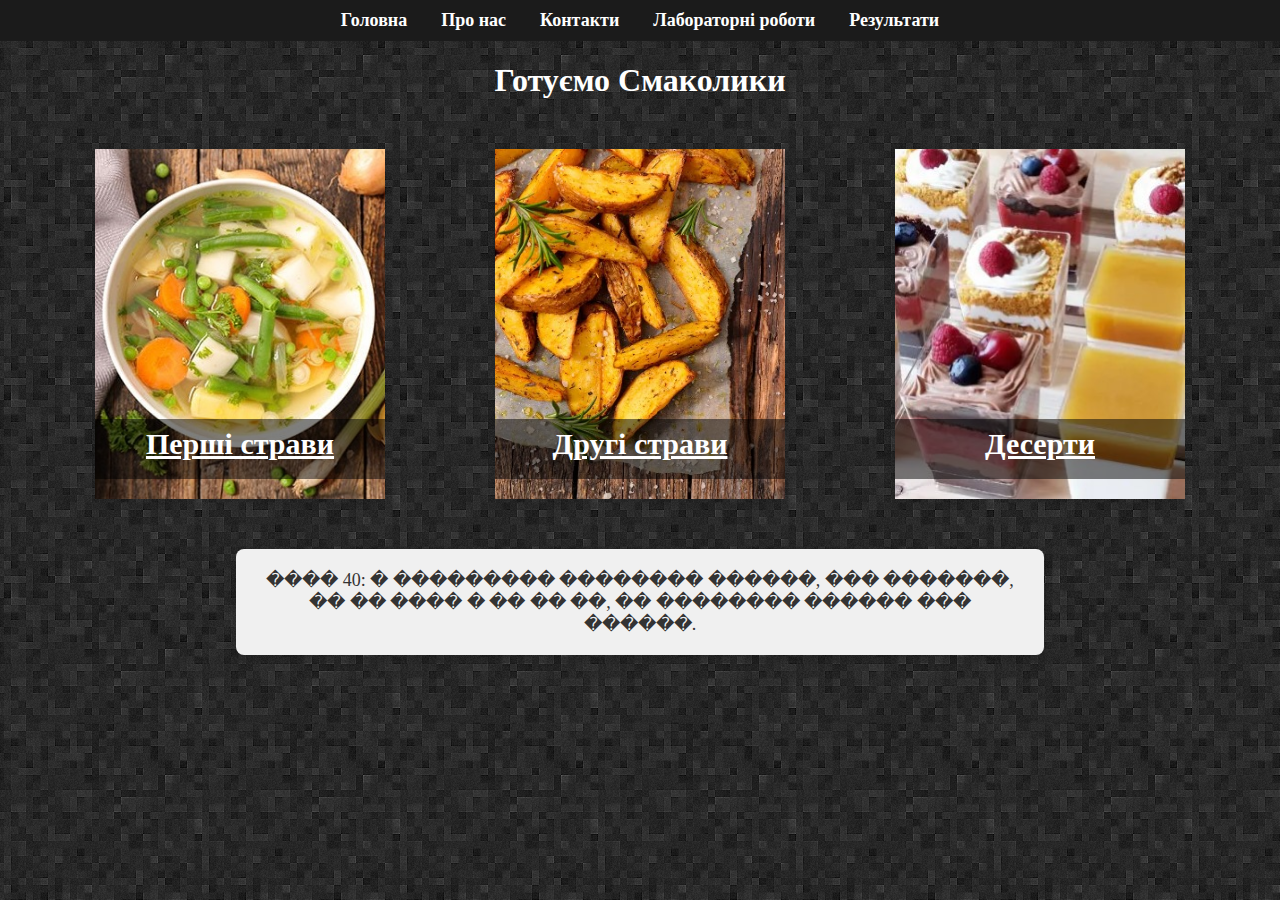
<file: index.html>
<!DOCTYPE html>
<html lang="uk">
<head>
    <meta charset="UTF-8">
    <meta name="viewport" content="width=device-width, initial-scale=1.0">
    <title>Головна</title>
    <link rel="stylesheet" href="style.css">
</head>
<body>
    <div class="top-panel">
        <a href="index.html">Головна</a>
        <a href="about.html">Про нас</a>
        <a href="contact.html">Контакти</a>
        <a href="labSelection.html">Лабораторні роботи</a>
        <a href="results.html">Результати</a>
    </div>
    <header>
        <div class="divider">
            <h1>Готуємо Смаколики</h1>
        </div>
    </header>
    <div class="navigation">
        <a href="first_courses.html" class="nav-block nav-first">
            <span>Перші страви</span>
        </a>
        <a href="second_courses.html" class="nav-block nav-second">
            <span>Другі страви</span>
        </a>
        <a href="desserts.html" class="nav-block nav-desserts">
            <span>Десерти</span>
        </a>
    </div>

    <div id="joke" class="message"></div>
    
    <script src="loadJoke.js"></script>
    <script src="MainPictureTransitions.js"></script>
    <script src="BackgroundMovement.js"></script>
</body>
</html>
</file>
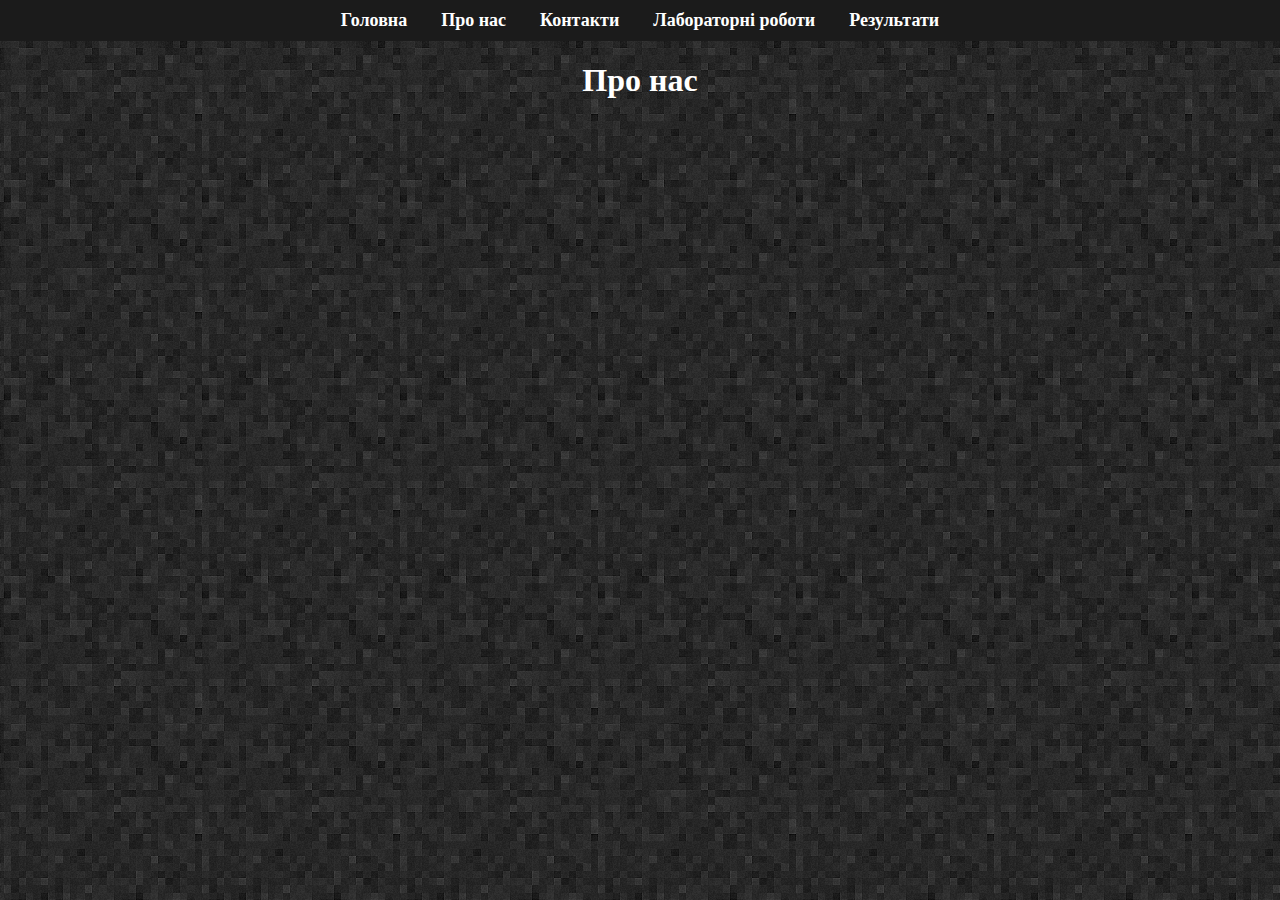
<file: about.html>
<!DOCTYPE html>
<html lang="uk">
<head>
    <meta charset="UTF-8">
    <meta name="viewport" content="width=device-width, initial-scale=1.0">
    <title>Про нас</title>
    <link rel="stylesheet" href="style.css">
</head>
<body>
    <div class="top-panel">
        <a href="index.html">Головна</a>
        <a href="about.html">Про нас</a>
        <a href="contact.html">Контакти</a>
        <a href="labSelection.html">Лабораторні роботи</a>
        <a href="results.html">Результати</a>
    </div>

    <header>
        <div class="divider">
            <h1>Про нас</h1>
        </div>
    </header>
    <script src="BackgroundMovement.js"></script>
</body>
</html>
</file>
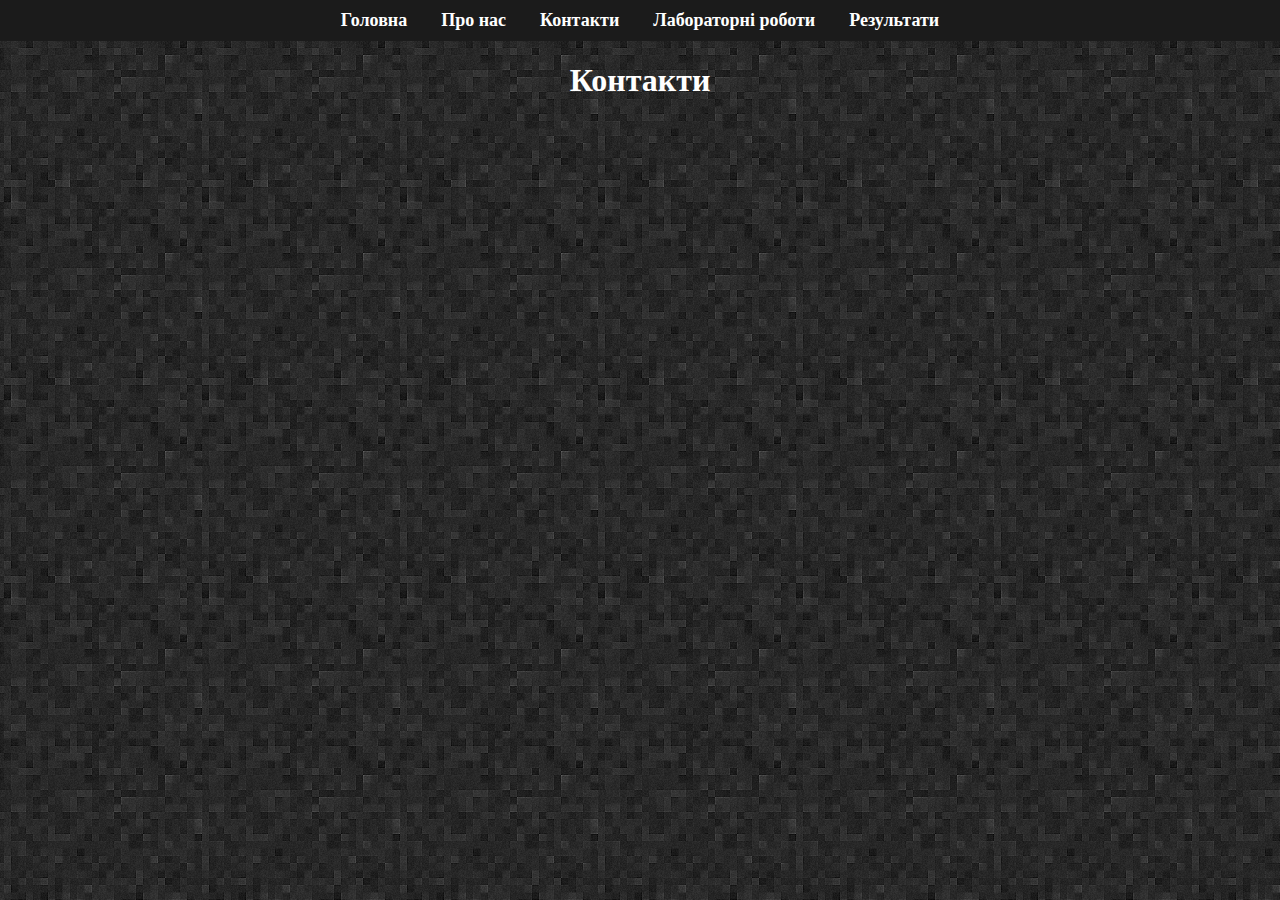
<file: contact.html>
<!DOCTYPE html>
<html lang="uk">
<head>
    <meta charset="UTF-8">
    <meta name="viewport" content="width=device-width, initial-scale=1.0">
    <title>Контакти</title>
    <link rel="stylesheet" href="style.css">
</head>
<body>
    <div class="top-panel">
        <a href="index.html">Головна</a>
        <a href="about.html">Про нас</a>
        <a href="contact.html">Контакти</a>
        <a href="labSelection.html">Лабораторні роботи</a>
        <a href="results.html">Результати</a>
    </div>

    <header>
        <div class="divider">
            <h1>Контакти</h1>
        </div>
    </header>
    <script src="BackgroundMovement.js"></script>
</body>
</html>
</file>
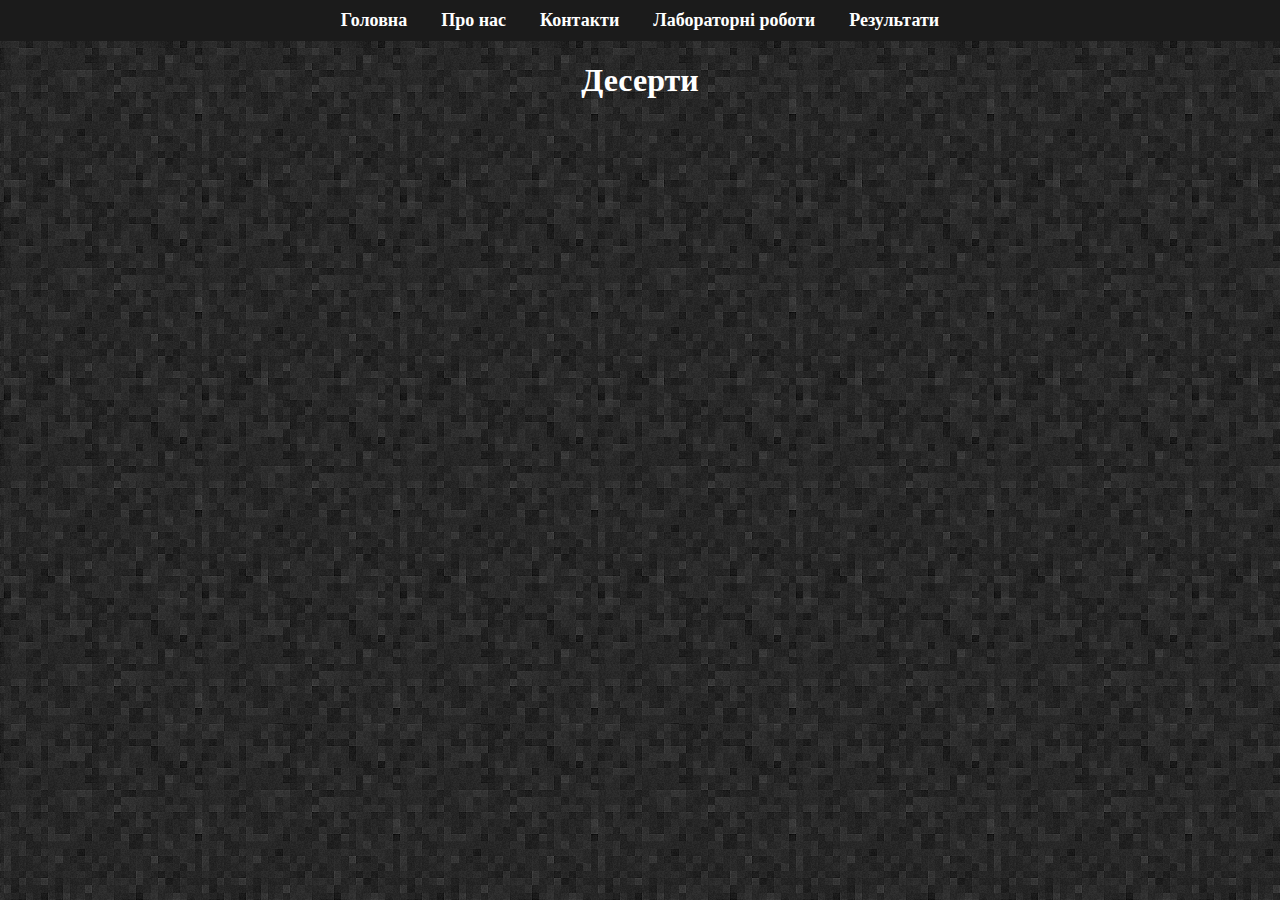
<file: desserts.html>
<!DOCTYPE html>
<html lang="uk">
<head>
    <meta charset="UTF-8">
    <meta name="viewport" content="width=device-width, initial-scale=1.0">
    <title>Десерти</title>
    <link rel="stylesheet" href="style.css">
</head>
<body>
    <div class="top-panel">
        <a href="index.html">Головна</a>
        <a href="about.html">Про нас</a>
        <a href="contact.html">Контакти</a>
        <a href="labSelection.html">Лабораторні роботи</a>
        <a href="results.html">Результати</a>
    </div>

    <header>
        <div class="divider">
            <h1>Десерти</h1>
        </div>
    </header>
    <script src="BackgroundMovement.js"></script>
</body>
</html>
</file>
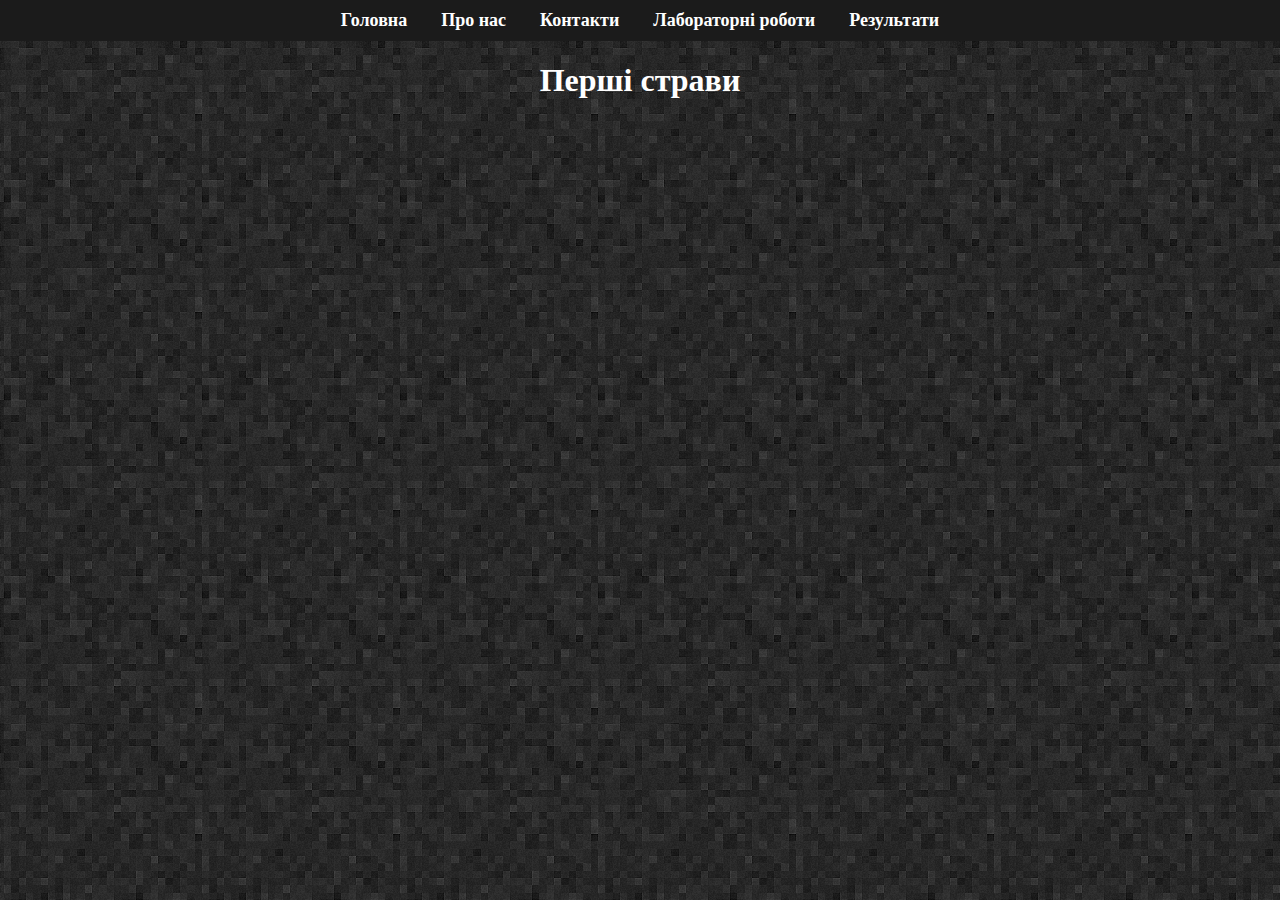
<file: first_courses.html>
<!DOCTYPE html>
<html lang="uk">
<head>
    <meta charset="UTF-8">
    <meta name="viewport" content="width=device-width, initial-scale=1.0">
    <title>Перші страви</title>
    <link rel="stylesheet" href="style.css">
</head>
<body>
    <div class="top-panel">
        <a href="index.html">Головна</a>
        <a href="about.html">Про нас</a>
        <a href="contact.html">Контакти</a>
        <a href="labSelection.html">Лабораторні роботи</a>
        <a href="results.html">Результати</a>
    </div>

    <header>
        <div class="divider">
            <h1>Перші страви</h1>
        </div>
    </header>
    <script src="BackgroundMovement.js"></script>
</body>
</html>
</file>
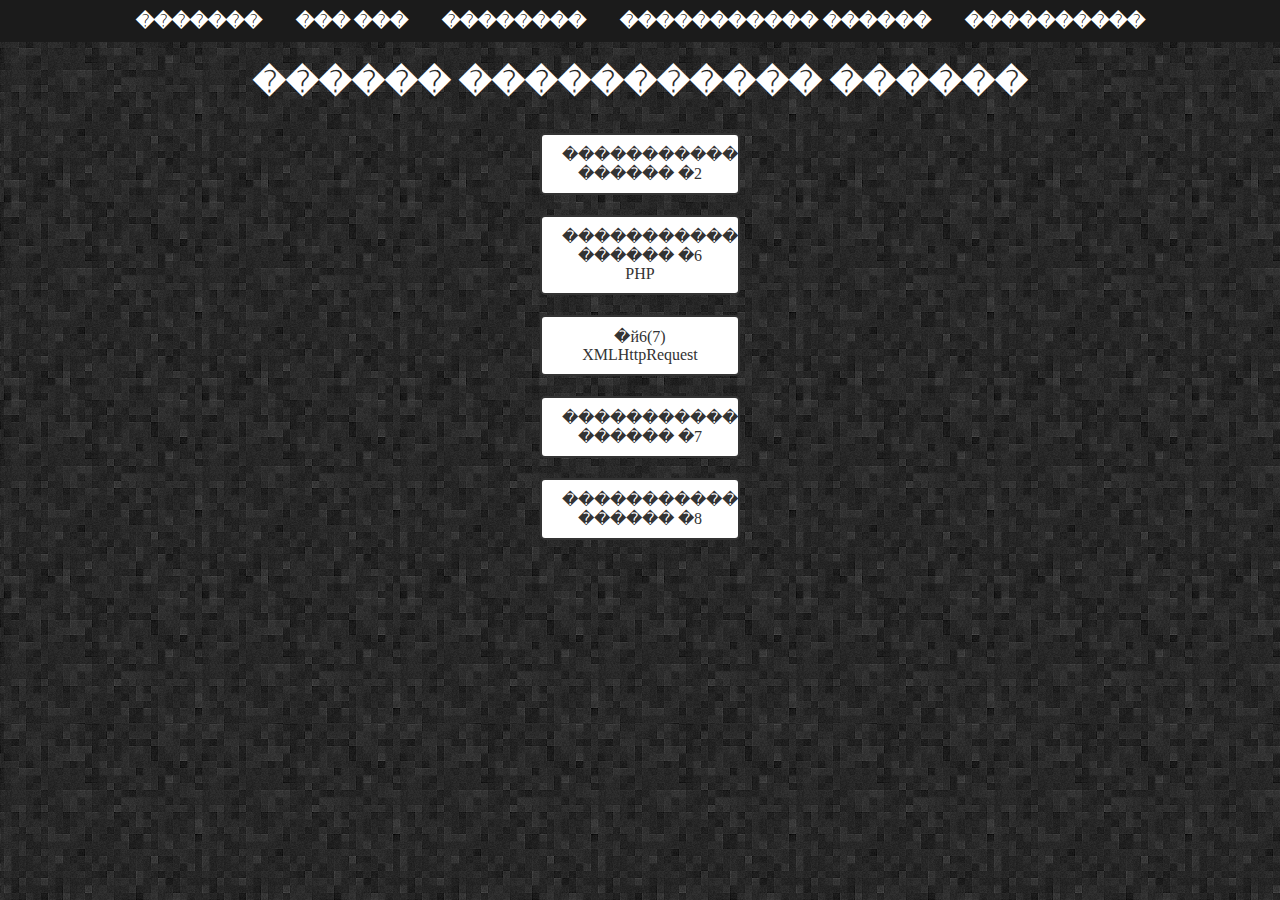
<file: labSelection.html>
<!DOCTYPE html>
<html lang="uk">
<head>
    <meta charset="UTF-8">
    <meta name="viewport" content="width=device-width, initial-scale=1.0">
    <title>����</title>
    <link rel="stylesheet" href="style.css">
</head>
<body>
    <div class="top-panel">
        <a href="index.html">�������</a>
        <a href="about.html">��� ���</a>
        <a href="contact.html">��������</a>
        <a href="labSelection.html">����������� ������</a>
        <a href="results.html">����������</a>
    </div>

    <div class="buttons-container">
        <h1>������ ����������� ������</h1>
        
        <button class="lab-button" onclick="window.location.href='lb2.html'">����������� ������ �2</button>
        <button class="lab-button" onclick="window.location.href='lb6.html'">����������� ������ �6 PHP</button>
        <button class="lab-button" onclick="window.location.href='lb6_7.html'">�й6(7) XMLHttpRequest</button>
        <button class="lab-button" onclick="window.location.href='lb7.html'">����������� ������ �7</button>
        <button class="lab-button" onclick="window.location.href='lb8.html'">����������� ������ �8</button>
    </div>
	<script src="BackgroundMovement.js"></script>
</body>
</html>
</file>
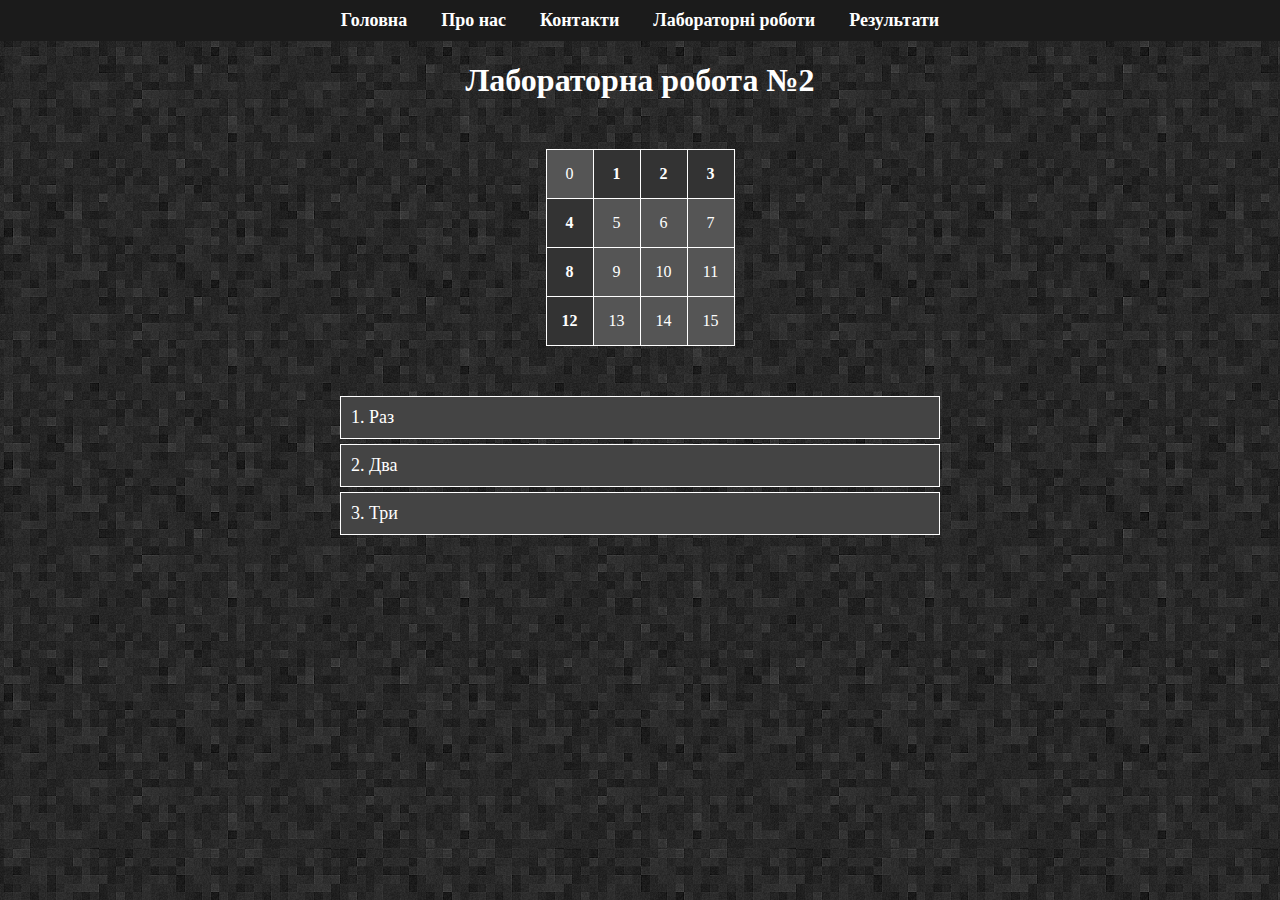
<file: lb2.html>
<!DOCTYPE html>
<html lang="uk">
<head>
    <meta charset="UTF-8">
    <meta name="viewport" content="width=device-width, initial-scale=1.0">
    <title>ЛР2</title>
    <link rel="stylesheet" href="style.css">
</head>
<body>
    <div class="top-panel">
        <a href="index.html">Головна</a>
        <a href="about.html">Про нас</a>
        <a href="contact.html">Контакти</a>
        <a href="labSelection.html">Лабораторні роботи</a>
        <a href="results.html">Результати</a>
    </div>

    <header>
        <div class="divider">
            <h1>Лабораторна робота №2</h1>
        </div>
    </header>
    <table border="1">
        <tr>
        <td>0</td>
        <th>1</th>
        <th>2</th>
        <th>3</th>
        </tr>
        <tr>
        <th>4</th>
        <td>5</td>
        <td>6</td>
        <td>7</td>
        </tr>
        <tr>
        <th>8</th>
        <td>9</td>
        <td>10</td>
        <td>11</td>
        </tr>
        <tr>
        <th>12</th>
        <td>13</td>
        <td>14</td>
        <td>15</td>
        </tr>
    </table>

    <ol>
        <li>Раз</li>
        <li>Два</li>
        <li>Три</li>
    </ol>

    <div class="video-container">
        <iframe width="320" height="240" src="https://www.youtube.com/embed/YNgW1sfHYAA" frameborder="0" allow="accelerometer; autoplay; clipboard-write; encrypted-media; gyroscope; picture-in-picture" allowfullscreen></iframe>
    </div>
    <script src="BackgroundMovement.js"></script>
</body>
</html>
</file>
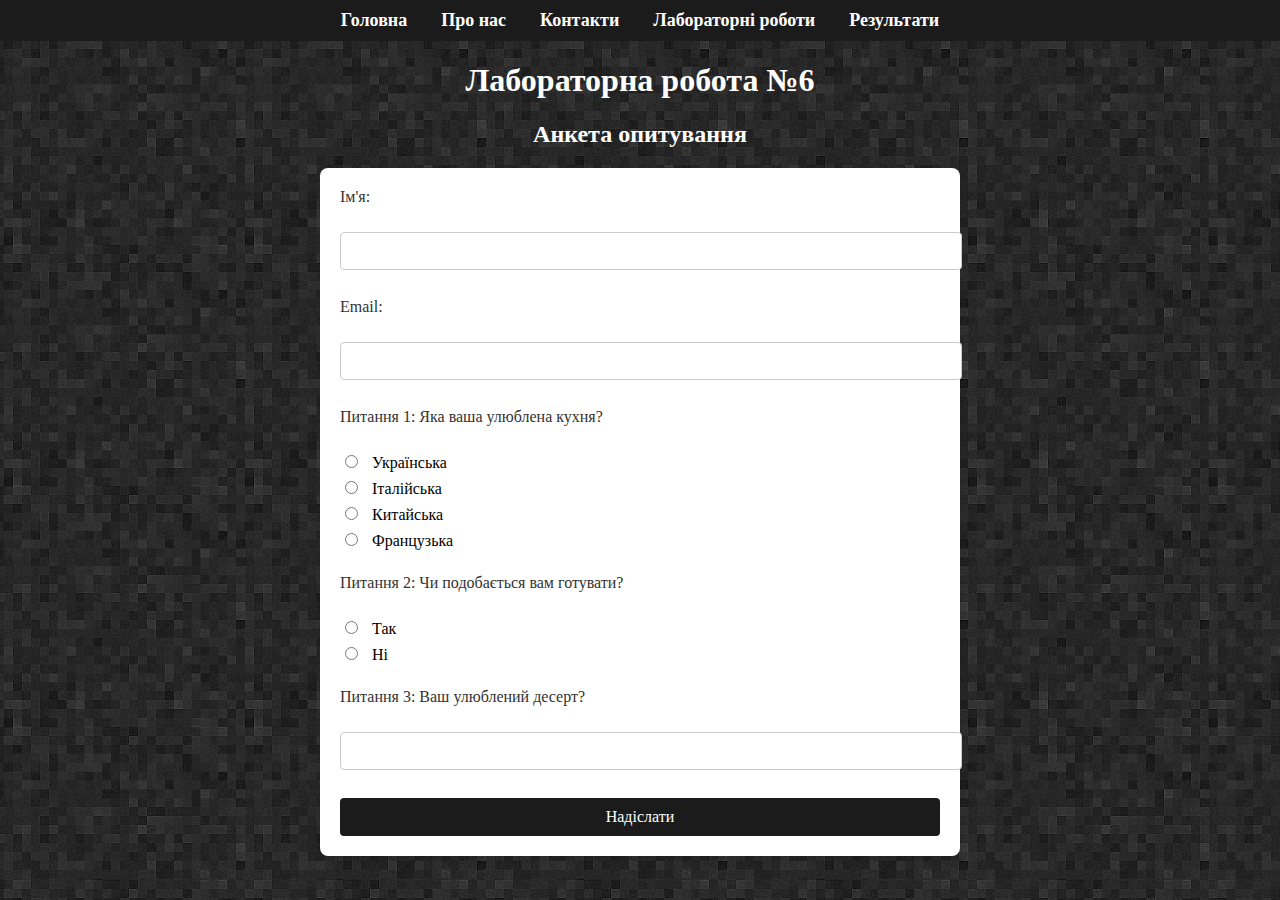
<file: lb6.html>
<!DOCTYPE html>
<html lang="uk">
<head>
    <meta charset="UTF-8">
    <meta name="viewport" content="width=device-width, initial-scale=1.0">
    <title>ЛР6</title>
    <link rel="stylesheet" href="style.css">
</head>
<body class="lb6-page">
    <div class="top-panel">
        <a href="index.html">Головна</a>
        <a href="about.html">Про нас</a>
        <a href="contact.html">Контакти</a>
        <a href="labSelection.html">Лабораторні роботи</a>
        <a href="results.html">Результати</a>
    </div>
    
    <header>
        <div class="divider">
            <h1>Лабораторна робота №6</h1>
        </div>
    </header>

    <h2>Анкета опитування</h2>

    <form action="survey_process.php" method="POST">
        <label>Ім'я:</label><br>
        <input type="text" name="name" required><br><br>

        <label>Email:</label><br>
        <input type="email" name="email" required><br><br>

        <label>Питання 1: Яка ваша улюблена кухня?</label><br>
        <input type="radio" name="question1" value="Українська"> Українська<br>
        <input type="radio" name="question1" value="Італійська"> Італійська<br>
        <input type="radio" name="question1" value="Китайська"> Китайська<br>
        <input type="radio" name="question1" value="Французька"> Французька<br><br>

        <label>Питання 2: Чи подобається вам готувати?</label><br>
        <input type="radio" name="question2" value="Так"> Так<br>
        <input type="radio" name="question2" value="Ні"> Ні<br><br>

        <label>Питання 3: Ваш улюблений десерт?</label><br>
        <input type="text" name="question3"><br><br>

        <button type="submit">Надіслати</button>
    </form>

    <script src="BackgroundMovement.js"></script>
</body>
</html>
</file>
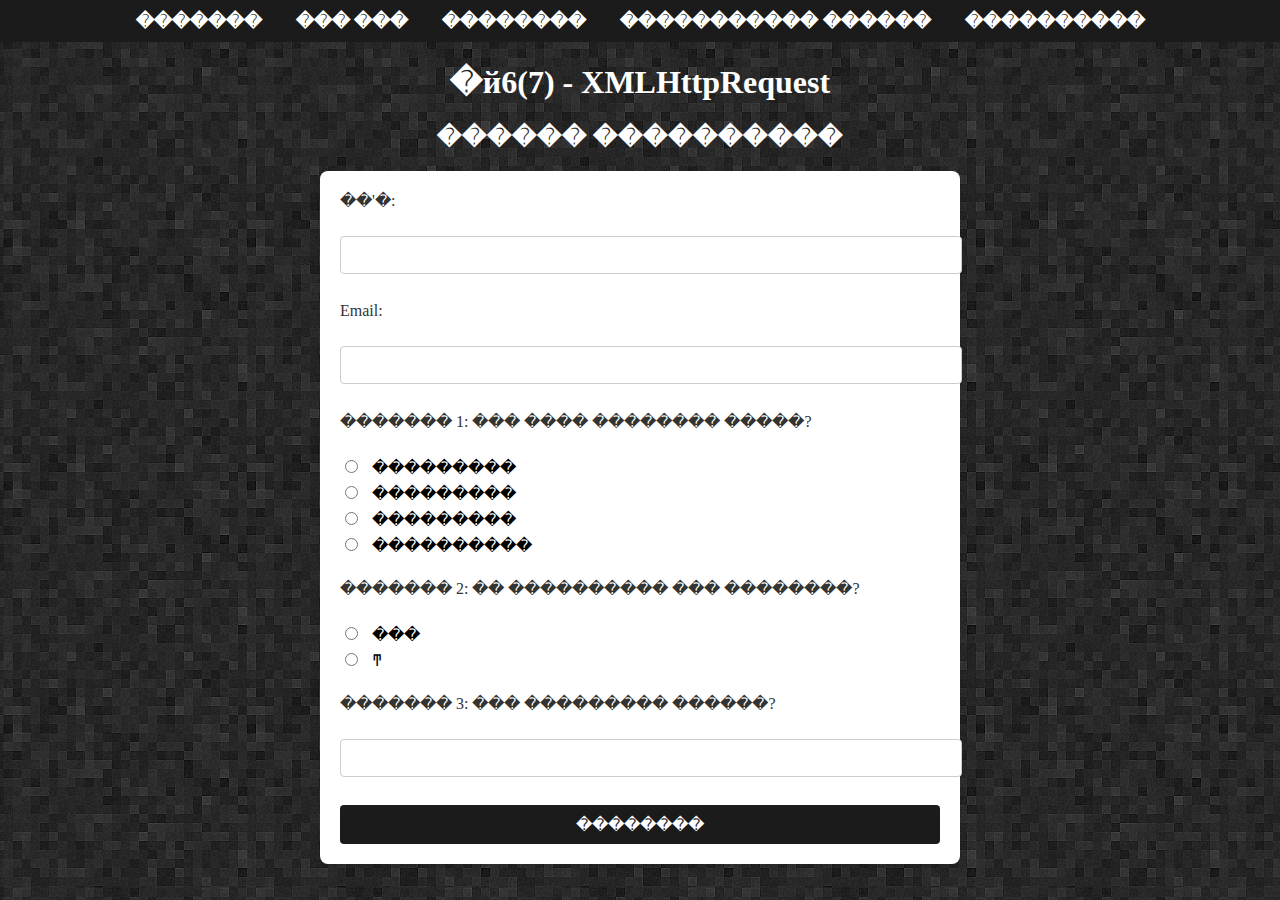
<file: lb6_7.html>
<!DOCTYPE html>
<html lang="uk">
<head>
    <meta charset="UTF-8">
    <meta name="viewport" content="width=device-width, initial-scale=1.0">
    <title>��6(7) - XMLHttpRequest</title>
    <link rel="stylesheet" href="style.css">
</head>
<body class="lb6-page">
    <div class="top-panel">
        <a href="index.html">�������</a>
        <a href="about.html">��� ���</a>
        <a href="contact.html">��������</a>
        <a href="labSelection.html">����������� ������</a>
        <a href="results.html">����������</a>
    </div>
    <header>
        <div class="divider">
            <h1>�й6(7) - XMLHttpRequest</h1>
        </div>
    </header>
    <h2>������ ����������</h2>

    <form id="surveyForm">
        <label>��'�:</label><br>
        <input type="text" name="name" required><br><br>

        <label>Email:</label><br>
        <input type="email" name="email" required><br><br>

        <label>������� 1: ��� ���� �������� �����?</label><br>
        <input type="radio" name="question1" value="���������"> ���������<br>
        <input type="radio" name="question1" value="���������"> ���������<br>
        <input type="radio" name="question1" value="���������"> ���������<br>
        <input type="radio" name="question1" value="����������"> ����������<br><br>

        <label>������� 2: �� ���������� ��� ��������?</label><br>
        <input type="radio" name="question2" value="���"> ���<br>
        <input type="radio" name="question2" value="ͳ"> ͳ<br><br>

        <label>������� 3: ��� ��������� ������?</label><br>
        <input type="text" name="question3"><br><br>

        <button type="submit">��������</button>
    </form>

    <div id="responseMessage"></div>

    <script src="BackgroundMovement.js"></script>
    <script src="formHandler.js"></script>
</body>
</html>
</file>
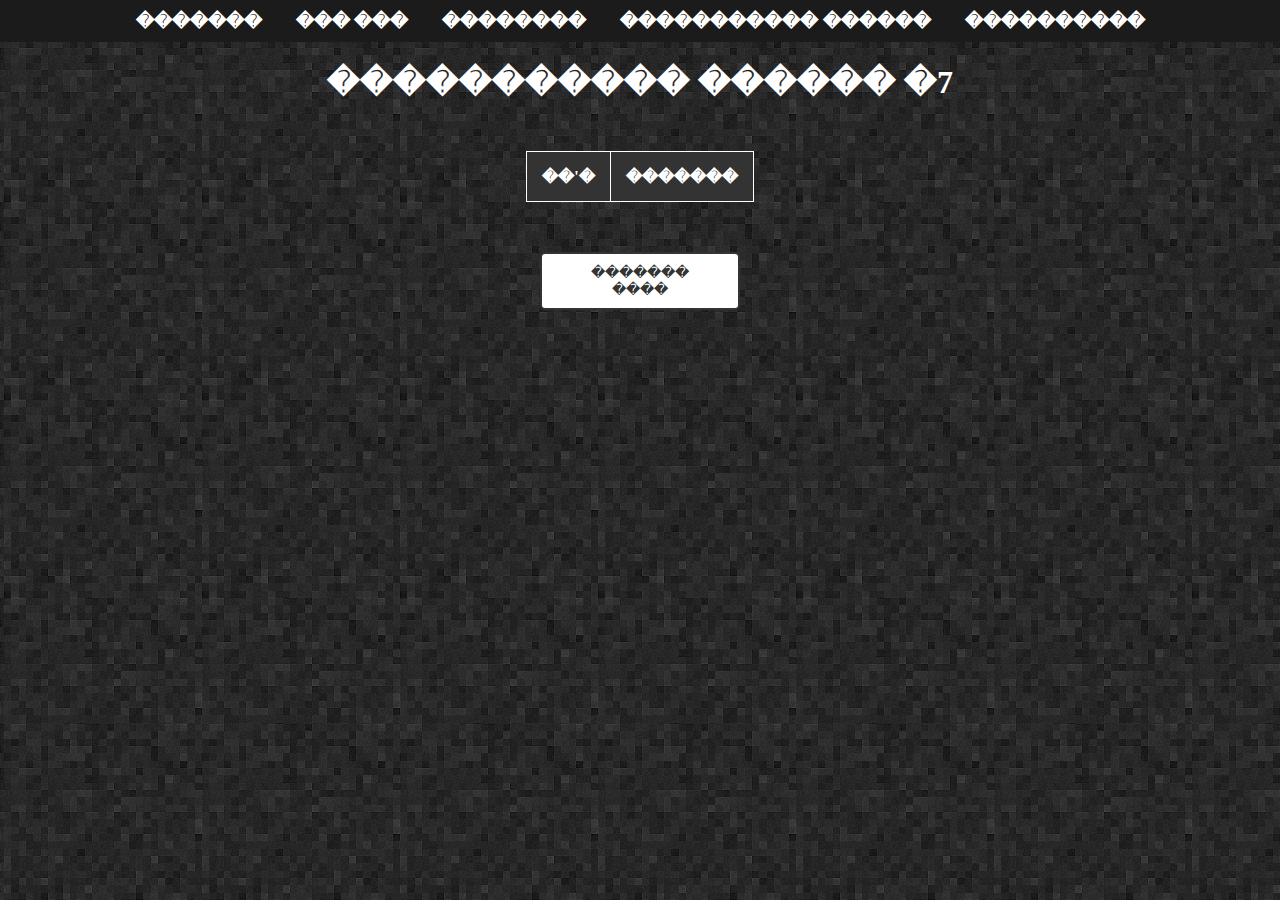
<file: lb7.html>
<!DOCTYPE html>
<html lang="uk">
<head>
    <meta charset="UTF-8">
    <meta name="viewport" content="width=device-width, initial-scale=1.0">
    <title>��7</title>
    <link rel="stylesheet" href="style.css">
</head>
<body class="lb6-page">
    <div class="top-panel">
        <a href="index.html">�������</a>
        <a href="about.html">��� ���</a>
        <a href="contact.html">��������</a>
        <a href="labSelection.html">����������� ������</a>
        <a href="results.html">����������</a>
    </div>

    <div class="container">
        <h1>����������� ������ �7</h1>

        <table id="data-table" border="1">
            <thead>
                <tr>
                    <th id="name-header" style="cursor: pointer;">��'�</th>
                    <th id="affiliation-header" style="cursor: pointer;">�������</th>
                </tr>
            </thead>
            <tbody>
            </tbody>
        </table>
        
        <button id="refreshButton">������� ����</button>
    </div>

    <script src="https://code.jquery.com/jquery-3.6.0.min.js"></script>
    <script src="tableScript.js"></script>
    <script src="BackgroundMovement.js"></script>
</body>
</html>
</file>
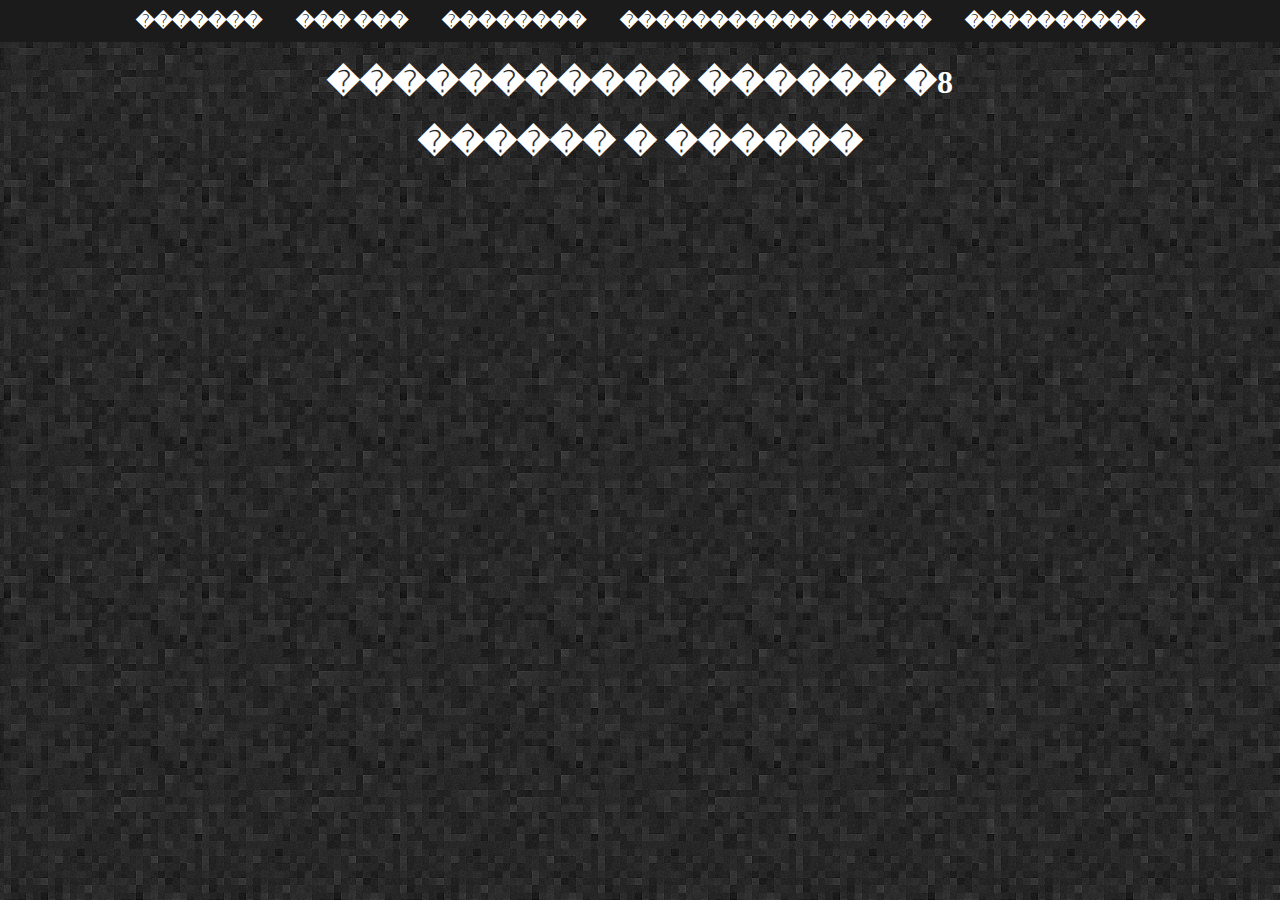
<file: lb8.html>
<!DOCTYPE html>
<html lang="uk">
<head>
    <meta charset="UTF-8">
    <meta name="viewport" content="width=device-width, initial-scale=1.0">
    <title>��8</title>
    <link rel="stylesheet" href="style.css">
</head>
<body>
    <div class="top-panel">
        <a href="index.html">�������</a>
        <a href="about.html">��� ���</a>
        <a href="contact.html">��������</a>
        <a href="labSelection.html">����������� ������</a>
        <a href="results.html">����������</a>
    </div>

    <h1>����������� ������ �8</h1>
    <h1>������ � ������</h1>

    <script src="BackgroundMovement.js"></script>
</body>
</html>
</file>
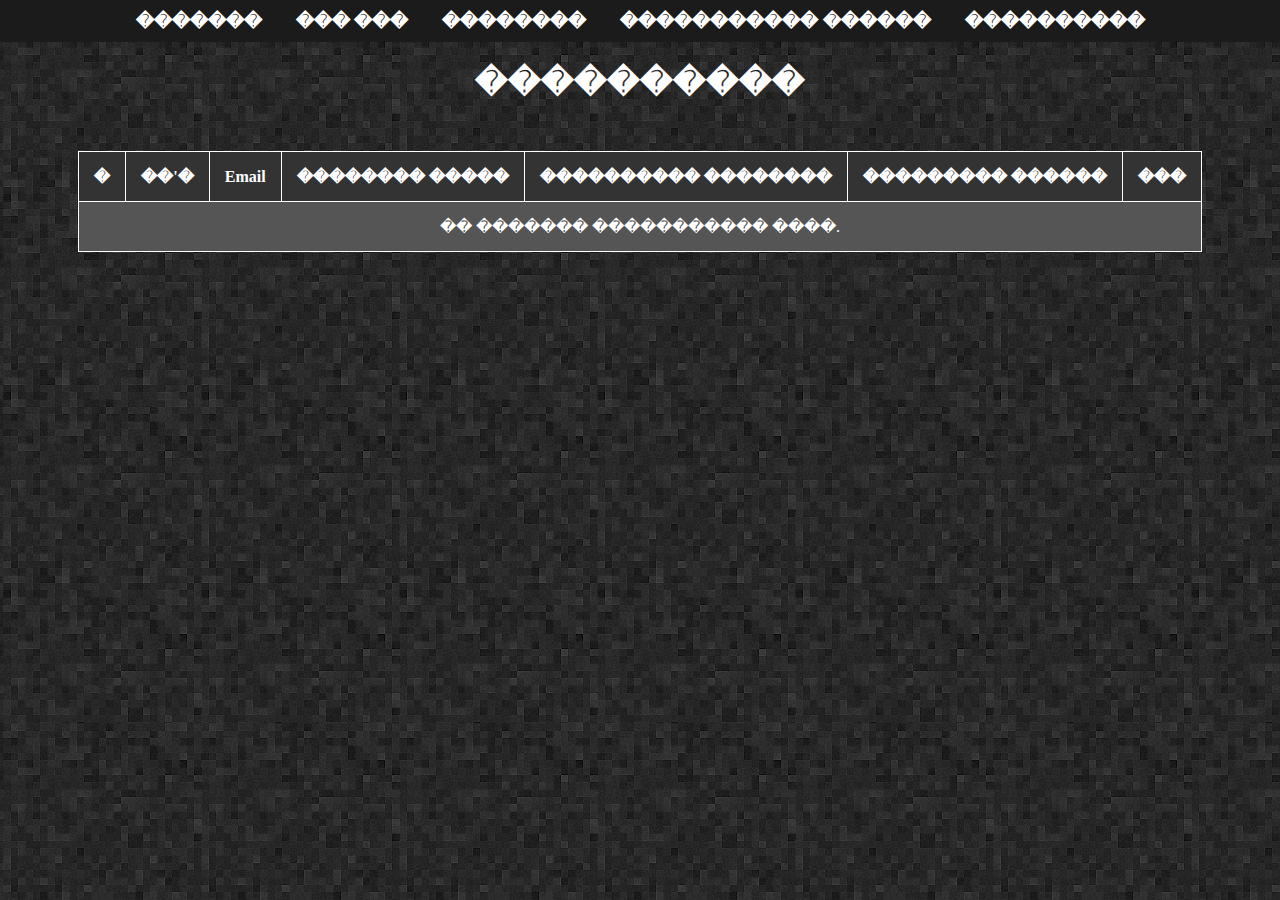
<file: results.html>
<!DOCTYPE html>
<html lang="uk">
<head>
    <meta charset="UTF-8">
    <meta name="viewport" content="width=device-width, initial-scale=1.0">
    <title>����������</title>
    <link rel="stylesheet" href="style.css">
</head>
<body>
    <div class="top-panel">
        <a href="index.html">�������</a>
        <a href="about.html">��� ���</a>
        <a href="contact.html">��������</a>
        <a href="labSelection.html">����������� ������</a>
        <a href="results.html">����������</a>
    </div>

    <header>
        <div class="divider">
            <h1>����������</h1>
        </div>
    </header>

    <div class="results-container">
        <table id="resultsTable">
            <thead>
                <tr>
                    <th>�</th>
                    <th>��'�</th>
                    <th>Email</th>
                    <th>�������� �����</th>
                    <th>���������� ��������</th>
                    <th>��������� ������</th>
                    <th>���</th>
                </tr>
            </thead>
            <tbody id="resultsBody"></tbody>
        </table>
    </div>

    <script src="BackgroundMovement.js"></script>
    <script src="fetchResults.js"></script>
</body>
</html>
</file>
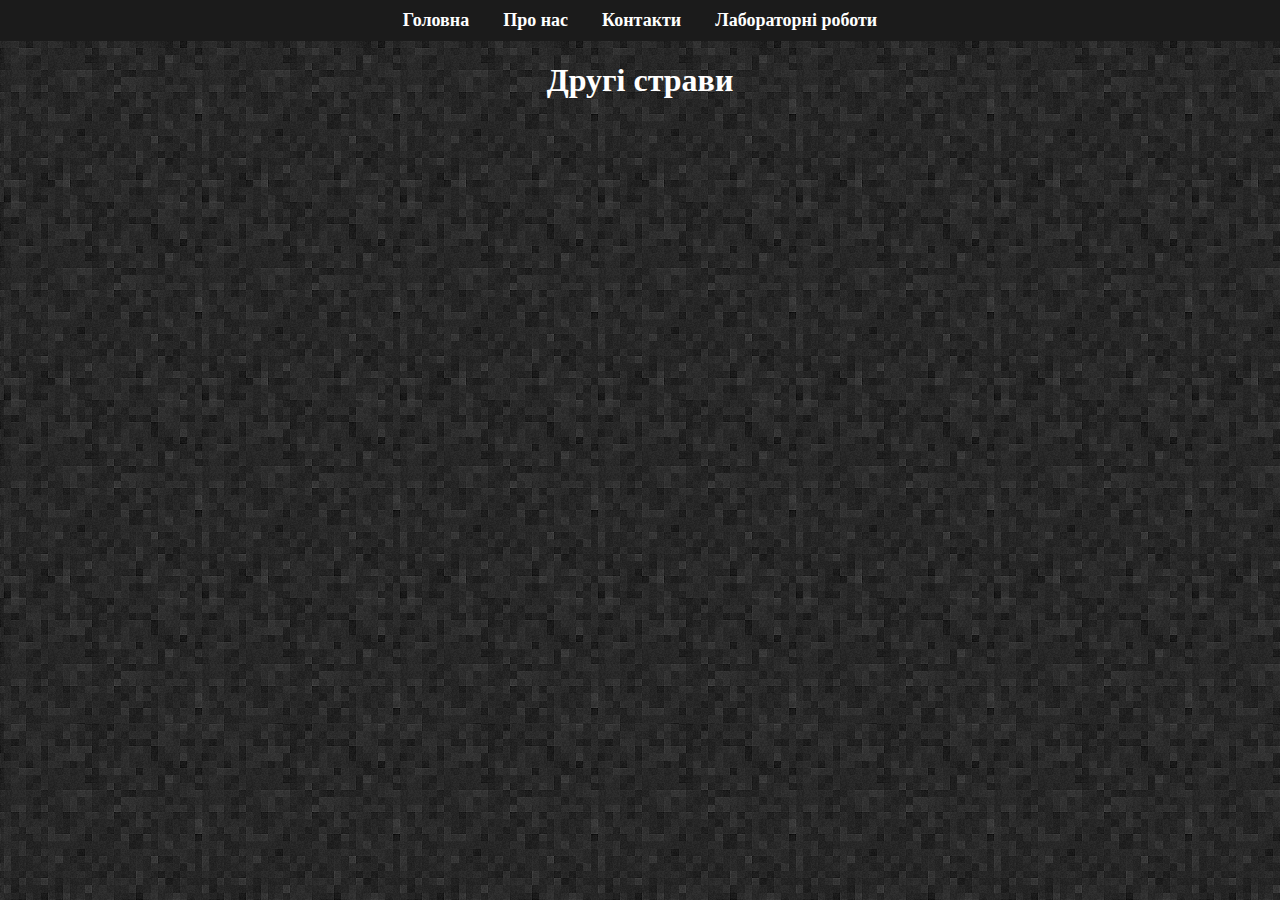
<file: second_courses.html>
<!DOCTYPE html>
<html lang="uk">
<head>
    <meta charset="UTF-8">
    <meta name="viewport" content="width=device-width, initial-scale=1.0">
    <title>Другі страви</title>
    <link rel="stylesheet" href="style.css">
</head>
<body>
    <div class="top-panel">
        <a href="index.html">Головна</a>
        <a href="about.html">Про нас</a>
        <a href="contact.html">Контакти</a>
        <a href="labSelection.html">Лабораторні роботи</a>
    </div>

    <header>
        <div class="divider">
            <h1>Другі страви</h1>
        </div>
    </header>
    <script src="BackgroundMovement.js"></script>
</body>
</html>
</file>
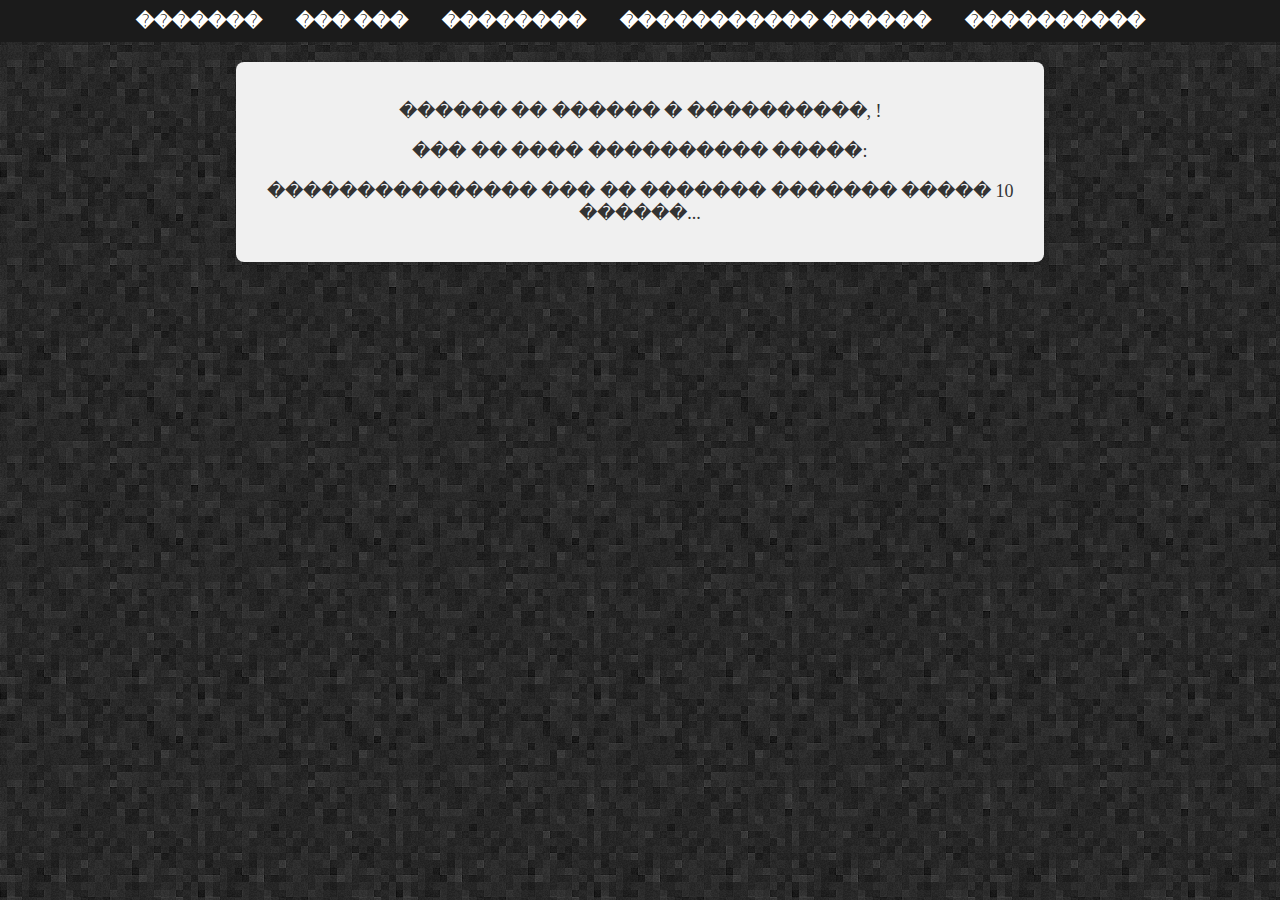
<file: survey_result.html>
<!DOCTYPE html>
<html lang="uk">
<head>
    <meta charset="UTF-8">
    <meta name="viewport" content="width=device-width, initial-scale=1.0">
    <title>������ �� ������</title>
    <link rel="stylesheet" href="style.css">
</head>
<body>
    <div class="top-panel">
        <a href="index.html">�������</a>
        <a href="about.html">��� ���</a>
        <a href="contact.html">��������</a>
        <a href="labSelection.html">����������� ������</a>
        <a href="results.html">����������</a>
    </div>

    <div class="message">
    	<p>������ �� ������ � ����������, <span id="name"></span>!</p>
        <p>��� �� ���� ���������� �����: <span id="timestamp"></span></p>
        <p>��������������� ��� �� ������� ������� ����� <span id="countdown">10</span> ������...</p>
    </div>

    <script>
        document.addEventListener('DOMContentLoaded', function() {
            const urlParams = new URLSearchParams(window.location.search);
            const name = urlParams.get('name');
            const timestamp = urlParams.get('timestamp');
            
            document.getElementById('name').textContent = name;
            document.getElementById('timestamp').textContent = timestamp;

            let countdown = 10;
            const countdownElement = document.getElementById('countdown');
            const interval = setInterval(function() {
                countdown--;
                countdownElement.textContent = countdown;
                if (countdown === 0) {
                    clearInterval(interval);
                    window.location.href = 'index.html';
                }
            }, 1000);
        });
    </script>

    <script src="redirect.js"></script>
</body>
</html>
</file>
<file: style.css>
body {
    background-color: #ffffff;
    font-family: 'Times New Roman', serif;
    margin: 0;
    background-image: url('images/bgimage.png');
    background-size: cover;
    background-position: center;
}

.top-panel {
    background-color: #1b1b1b;
    padding: 10px;
    text-align: center;
}

.top-panel a {
    color: #ffffff;
    text-decoration: none;
    margin: 0 15px;
    font-size: 18px;
    font-weight: bold;
}

.top-panel a:hover {
    text-decoration: underline;
}

h1 {
    color: #ffffff;
    text-align: center;
    font-family: 'Times New Roman', serif;
}

.navigation {
    display: flex;
    justify-content: space-around;
    margin: 50px auto;
    max-width: 1200px;
}

.nav-block {
    background-size: cover;
    background-position: center;
    padding: 25px;
    text-align: center;
    width: 20%;
    height: 300px;
    box-shadow: 0 4px 8px rgba(0, 0, 0, 0.1);
    transition: transform 0.2s;
    display: flex;
    justify-content: center;
    align-items: flex-end;
    position: relative;
    color: white;
    font-family: 'Times New Roman', serif;
    font-size: 30px;
}

.nav-block::before {
    content: '';
    position: absolute;
    bottom: 20px;
    left: 0;
    width: 100%;
    height: 60px;
    background-color: rgba(0, 0, 0, 0.5);
    z-index: 1;
}

.nav-block span {
    position: relative;
    z-index: 2;
    color: white;
    text-decoration: none;
    font-weight: bold;
    line-height: 60px;
    margin: 0;
}

.nav-first {
    background-image: url('images/first_courses.jpg');
}

.nav-second {
    background-image: url('images/second_courses.jpg');
}

.nav-desserts {
    background-image: url('images/desserts.jpg');
}

.nav-block:hover {
    transform: scale(1.05);
}

.nav-block {
    transition: background-image 1s ease-in-out;
}

table {
    margin: 50px auto; 
    color: white; 
    border-collapse: collapse;
    font-family: 'Times New Roman', serif;
}

th, td {
    padding: 15px;
    text-align: center;
    border: 1px solid white; 
}

th {
    background-color: #333; 
}

td {
    background-color: #555;
}

ol {
    margin: 50px auto;
    padding: 0;
    list-style-position: inside;
    max-width: 600px; 
    color: white;
    font-family: 'Times New Roman', serif;
}

li {
    background-color: #444;
    padding: 10px;
    margin: 5px 0;
    font-size: 18px;
    border: 1px solid white;
}

.video-container {
    display: flex;
    justify-content: center;
    margin: 20px 0;
}

.lb6-page {
    background-color: #f0f0f0;
}

.lb6-page h2 {
    text-align: center;
    color: #ffffff;
    font-family: 'Times New Roman', serif;
}

.lb6-page form {
    max-width: 600px;
    margin: 20px auto;
    background-color: #fff;
    padding: 20px;
    border-radius: 8px;
    box-shadow: 0 4px 8px rgba(0, 0, 0, 0.1);
    font-family: 'Times New Roman', serif;
}

.lb6-page label {
    font-size: 16px;
    color: #333;
    display: block;
    margin-bottom: 8px;
    font-family: 'Times New Roman', serif;
}

.lb6-page input[type="text"], 
.lb6-page input[type="email"], 
.lb6-page input[type="radio"] {
    width: 100%;
    padding: 10px;
    margin-bottom: 10px;
    border: 1px solid #ccc;
    border-radius: 4px;
    font-family: 'Times New Roman', serif;
}

.lb6-page button {
    background-color: #1b1b1b;
    color: white;
    border: none;
    padding: 10px 20px;
    font-size: 16px;
    cursor: pointer;
    border-radius: 4px;
    width: 100%;
    font-family: 'Times New Roman', serif;
}

.lb6-page button:hover {
    background-color: #333;
}

.lb6-page input[type="radio"] {
    width: auto;
    display: inline-block;
    margin-right: 10px;
}

.message {
    position: relative;
    margin: 20px auto;
    background-color: #f0f0f0;
    padding: 20px;
    text-align: center;
    box-shadow: 0 4px 8px rgba(0, 0, 0, 0.1);
    font-family: 'Times New Roman', serif;
    font-size: 18px;
    color: #333;
    border-radius: 8px;
    width: 60%;
}

#refreshButton {
    background-color: #ffffff;
    color: #333333;
    font-size: 14px;
    padding: 10px 30px;
    border: 2px solid #333333;
    border-radius: 5px;
    cursor: pointer;
    display: block;
    margin: 20px auto;
    text-align: center;
    width: auto;
    max-width: 200px;
    transition: background-color 0.1s, border-color 0.1s;
}

.lab-button {
    background-color: #ffffff;
    color: #333333;
    font-size: 16px;
    padding: 10px 20px;
    border-radius: 5px;
    text-decoration: none;
    margin: 10px 0;
    display: block;
    width: auto;
    max-width: 200px;
    cursor: pointer;
    border: 2px solid #333333;
    transition: background-color 0.1s, border-color 0.1s;
    font-family: 'Times New Roman', serif;
}

.buttons-container {
    display: flex;
    flex-direction: column;
    align-items: center;
    margin-bottom: 20px;
}
</file>
